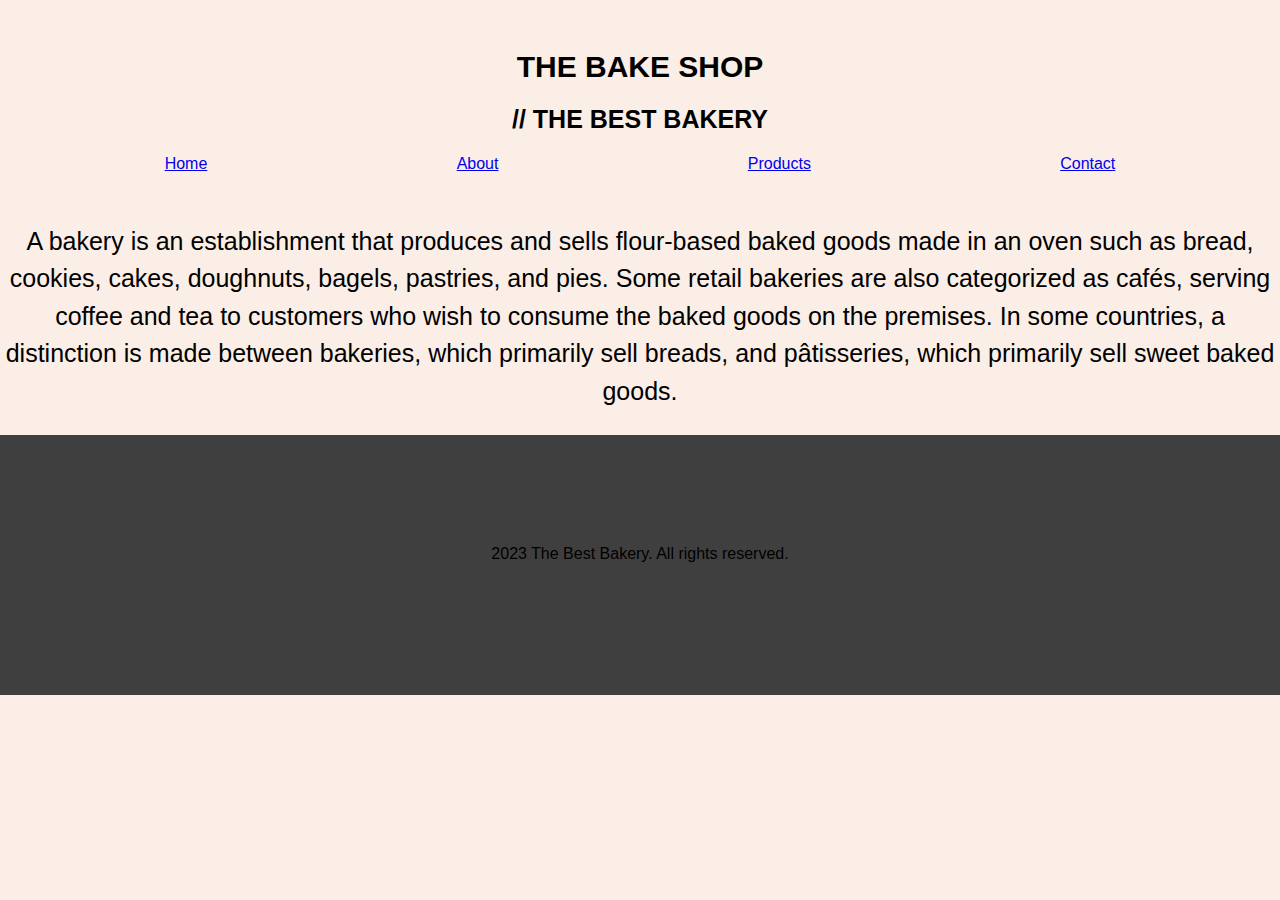
<file: about.html>
<!DOCTYPE html>
<html lang="en">
<head>
    <meta charset="UTF-8">
    <meta name="viewport" content="width=device-width, initial-scale=1.0">
    <title>about</title>
    <link rel="stylesheet" href="style.css">
    <link rel="stylesheet" href="about.css">
</head>
<body>
   
    
        <div class="container">
            <div class="title">
                <h1>THE BAKE SHOP</h1>
                <h2>// THE BEST BAKERY</h2>
            </div>
            
                <div  class="anchor">
                   <a href="./index.html">Home</a>  
                   <a href="./about.html">About</a>
              
                   <a href="./product.html">Products</a>

                   <a href="#">Contact</a>
                </div>
        </div>

        <Div class="intro">
            <P>A bakery is an establishment that produces and sells flour-based baked goods made in an oven such as
                bread, cookies, cakes, doughnuts, bagels, pastries, and pies. Some retail bakeries are also categorized
                as cafés, serving coffee and tea to customers who wish to consume the baked goods on the premises. In
                some countries, a distinction is made between bakeries, which primarily sell breads, and pâtisseries,
                which primarily sell sweet baked goods.</P>
        </Div>

        <div  class="footer">
            <div class="container">
                <p> 2023 The Best Bakery. All rights reserved.</p>
            </div>
        </div>  
     </body>
     </html>
</file>
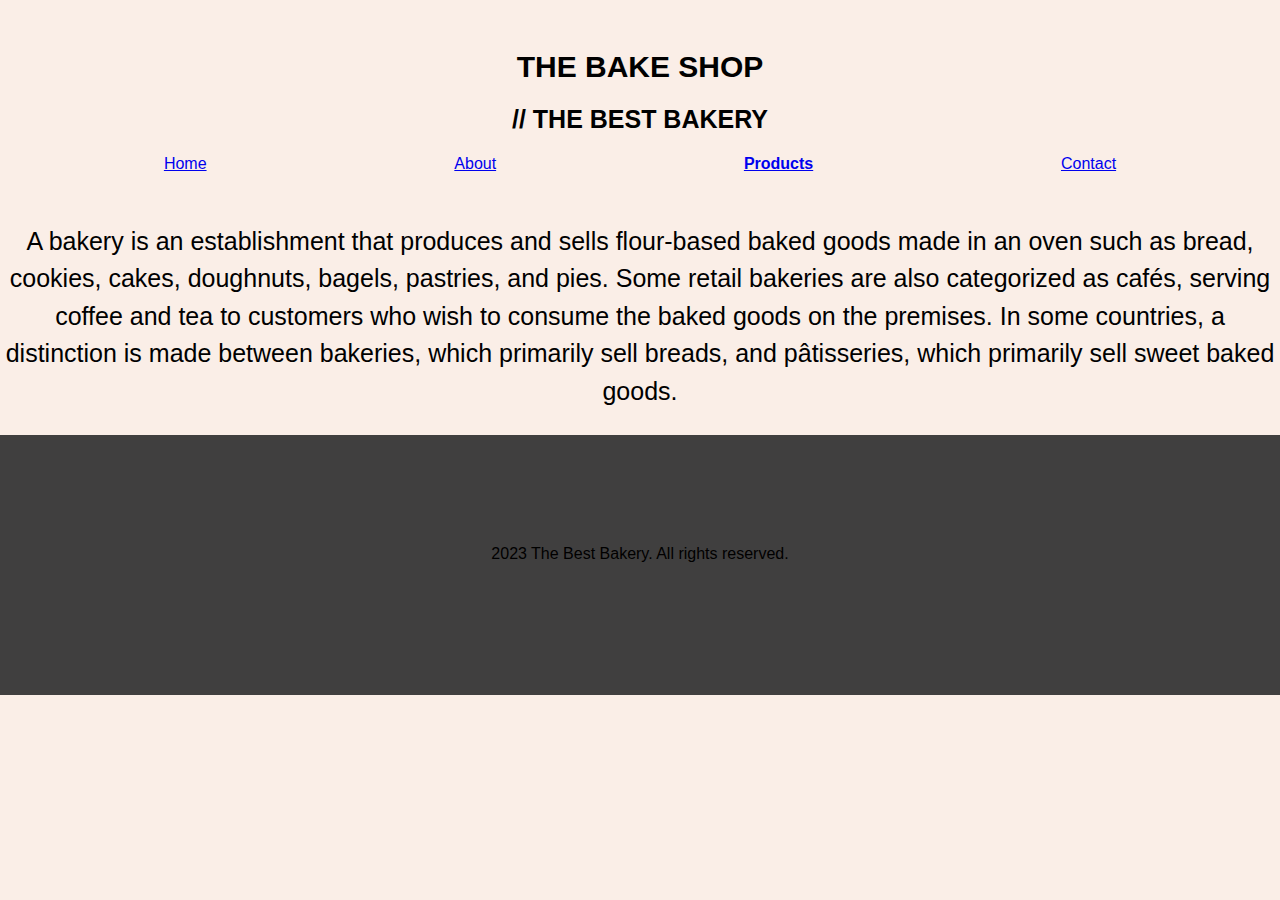
<file: pages/about.html>
<!DOCTYPE html>
<html lang="en">
<head>
    <meta charset="UTF-8">
    <meta name="viewport" content="width=device-width, initial-scale=1.0">
    <title>about</title>
    <link rel="stylesheet" href="./../style.css">
    <link rel="stylesheet" href="./../about.css">
</head>
<body>
   
    
        <div class="container">
            <div class="title">
                <h1>THE BAKE SHOP</h1>
                <h2>// THE BEST BAKERY</h2>
            </div>
            
            <div  class="anchor">
                <a href="./../index.html">Home</a>  
                <a href="./../pages/about.html">About</a>
           
                <b><a href="./../pages/product.html">Products</a></b>
 
                <a href="./../pages/contact.html">Contact</a>
             </div>
        </div>

        <Div class="intro">
            <P>A bakery is an establishment that produces and sells flour-based baked goods made in an oven such as
                bread, cookies, cakes, doughnuts, bagels, pastries, and pies. Some retail bakeries are also categorized
                as cafés, serving coffee and tea to customers who wish to consume the baked goods on the premises. In
                some countries, a distinction is made between bakeries, which primarily sell breads, and pâtisseries,
                which primarily sell sweet baked goods.</P>
        </Div>

        <div  class="footer">
            <div class="container">
                <p> 2023 The Best Bakery. All rights reserved.</p>
            </div>
        </div>  
     </body>
     </html>
</file>
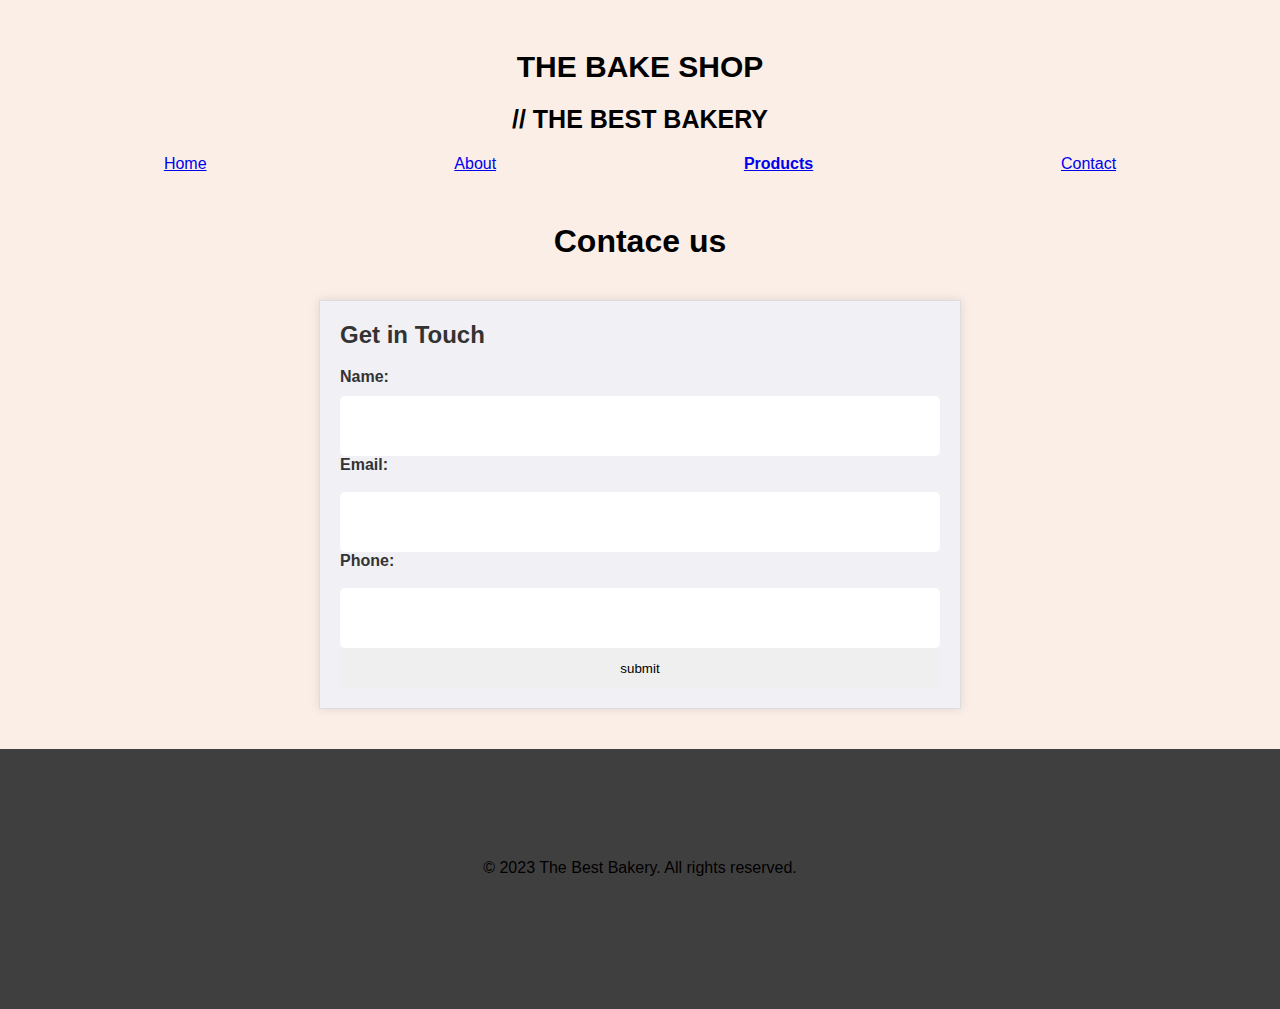
<file: pages/contact.html>
<!DOCTYPE html>
<html lang="en">
<head>
    <meta charset="UTF-8">
    <meta name="viewport" content="width=device-width, initial-scale=1.0">
   
    <title>contact</title>
    <link rel="stylesheet" href="./../style.css"/>
    <link rel="stylesheet" href="./../contact.css"/>
</head>
<body>

    <div  class="container">
        <div class="title">
            <h1>THE BAKE SHOP</h1>
            <h2>// THE BEST BAKERY</h2>
        </div>

        <div  class="anchor">
            <a href="./../pages/index.html">Home</a>  
            <a href="./../pages/about.html">About</a>
       
            <b><a href="./../pages/product.html">Products</a></b>

            <a href="./../pages/contact.html">Contact</a>
         </div>
</div>  

    
    <h1> Contace us</h1>

    <div id="contact">
        <h2>Get in Touch</h2>
        <form>
          <label for="name">Name:</label>
          <input type="text" id="name" name="name" required>
          <br>
          <br>
      
          <label for="email">Email:</label>
          <input type="email" id="email" name="email" required>
          <br>
          <br>
      
          <label for="phone">Phone:</label>
          <input type="tel" id="phone" name="phone">
          <br>
          <br>
      
      
          <input type="submit" value="submit" >
        </form>
    </div>
</body>
<div  class="footer">
    <div class="container">
        <p>&copy; 2023 The Best Bakery. All rights reserved.</p>
    </div>
</div> 
</html>
</file>
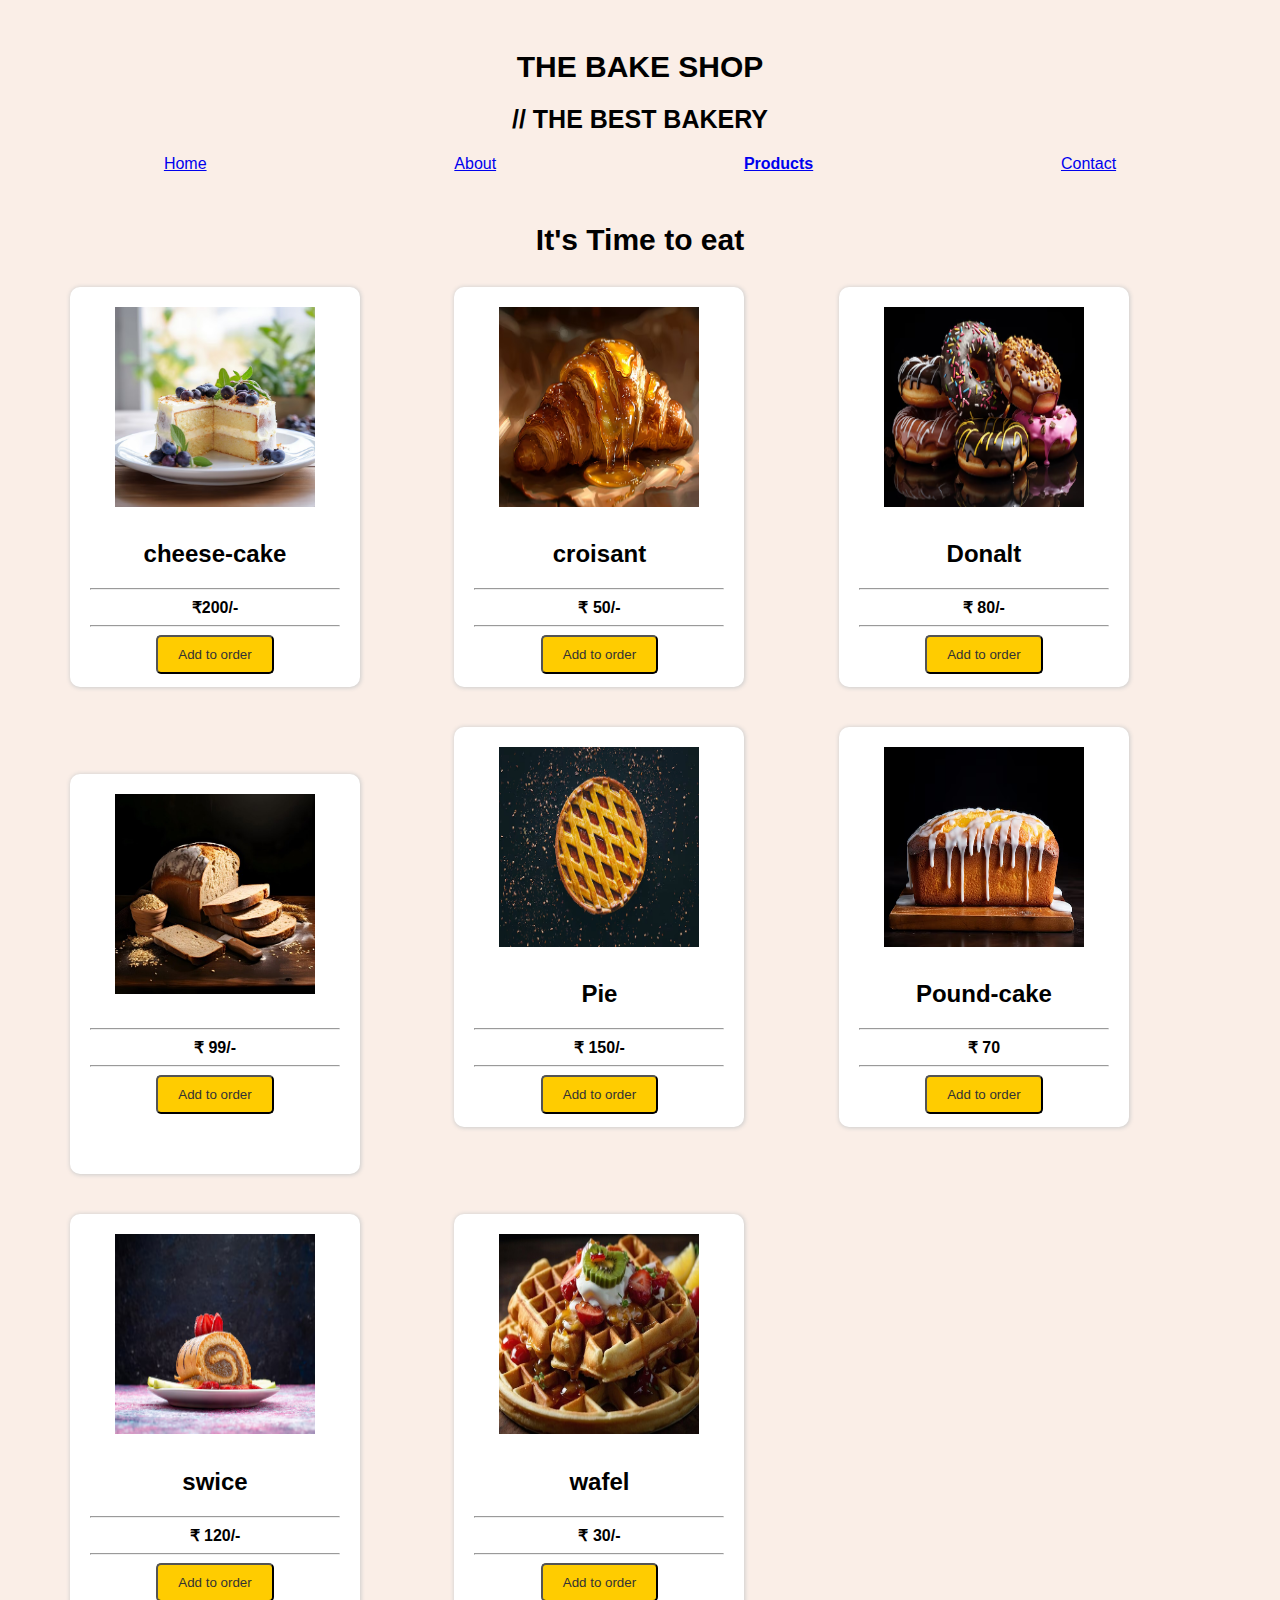
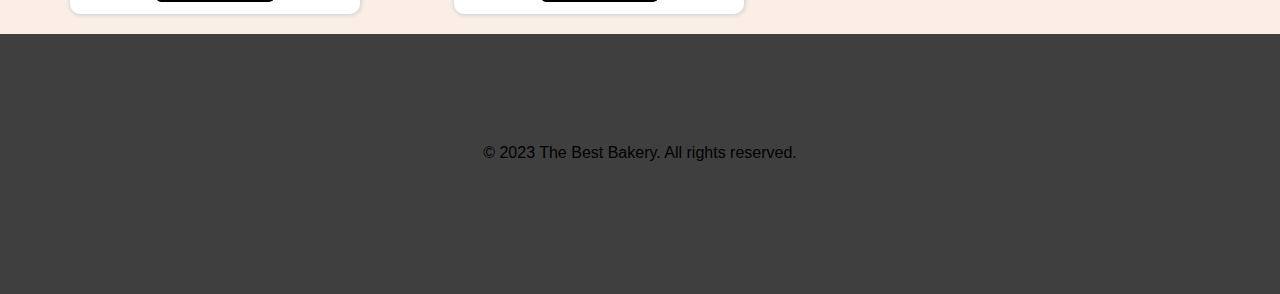
<file: pages/product.html>
<!DOCTYPE html>
<html lang="en">
<head>
    <meta charset="UTF-8">
    <meta name="viewport" content="width=device-width, initial-scale=1.0">
    <title>product</title>
    <link rel="stylesheet" href="./../style.css">
    <link rel="stylesheet" href="./../product.css">
</head>
<body>
    <div class="container">
        <div class="title">
            <h1>THE BAKE SHOP</h1>
            <h2>// THE BEST BAKERY</h2>
        </div>
        
            <div  class="anchor">
               <a href="./../index.html">Home</a>  
               <a href="./../pages/about.html">About</a>
          
               <b><a href="./../pages/product.html">Products</a></b>

               <a href="./../pages/contact.html">Contact</a>
            </div>
    </div>


    <h1> It's Time to eat</h1>
    <div class="product ">
      <img src="./../image/cheese-cake.avif  " class="img1"/>
      <h2> cheese-cake </h2>
      <hr class="hr">
      <b>₹200/-</b>
      <hr>
      <button>Add to order</button></br>
    </div>

    <div class="product ">
        <img src="./../image/croisant.avif  " class="img1"/>
        <h2> croisant</h2>
        <hr class="hr">
        <b>₹ 50/-</b>
        <hr>
        <button>Add to order</button></br>
      </div>

      <div class="product ">
        <img src="./../image/donalt.avif " class="img1"/>
        <h2>Donalt</h2>
        <hr class="hr">
        <b> ₹ 80/-</b>
        <hr>
        <button>Add to order</button></br>
      </div>

      <div class="product ">
        <img src="./../image/img1.jpg " class="img1"/>
        <h2>  </h2>
        <hr class="hr">
        <b> ₹ 99/-</b>
        <hr>
        <button>Add to order</button></br>
      </div>

      <div class="product ">
        <img src="./../image/pie.avif " class="img1"/>
        <h2> Pie</h2>
        <hr class="hr">
        <b>₹ 150/- </b>
        <hr>
        <button>Add to order</button></br>
      </div>

      <div class="product ">
        <img src="./../image/pound-cake.avif " class="img1"/>
        <h2>Pound-cake</h2>
        <hr class="hr">
        <b>₹ 70</b>
        <hr>
        <button>Add to order</button></br>
      </div>

      <div class="product ">
        <img src="./../image/swice.avif  " class="img1"/>
        <h2>swice</h2>
        <hr class="hr">
        <b>₹ 120/-</b>
        <hr>
        <button>Add to order</button></br>
      </div>


      <div class="product ">
        <img src="./../image/wafel.jpg  " class="img1"/>
        <h2>wafel</h2>
        <hr class="hr">
        <b>₹ 30/-</b>
        <hr>
        <button>Add to order</button></br>
      </div>
 



 <div  class="footer">
        <div class="container">
            <p>&copy; 2023 The Best Bakery. All rights reserved.</p>
        </div>
    </div>  
</body>
</html>
</file>
<file: style.css>
body {
    font-family: sans-serif;
    margin: 0;
    padding: 0;
    background-color: #faeee7;
}


.container {
    max-width: 1200px;
    margin: 50px auto;
    padding: 0 15px;
}

.title {
    text-align: center;
}

.title h1 {
    font-size: 30px;
    margin-bottom: 10px;
}
.title h1:hover{
    color: #ffc107;
    text-shadow: 0px  8px 10px rgb(17, 17, 17);
}

.title h2 {
    font-size: 25px;
}
.title h2:hover{
    color: #ffc107;
    text-shadow: 0px  8px 10px rgb(17, 17, 17);
}

.anchor{
    display: flex;
    justify-content: space-around;
    color:black;
}

.hero {
    display: flex;
    justify-content: space-between;
    align-items: center;
}

.hero-img {
    width: 50%;
    height: auto;
    border-radius: 10px;
}


.hero-text {
    width: 45%;
}

.hero-text h1 {
    font-size: 40px;
    margin-bottom: 20px;
}

.hero-text p {
    font-size: 25px;
   
    margin-bottom: 20px;
    
}

.button {
    display: inline-block;
    padding: 10px 20px;
    background-color: #ffcc00;
    color: #333;
    text-decoration: none;
    border-radius: 5px;
    transition: background-color 0.3s ease;
}

.button:hover {
    background-color: #ffc107;
}

.footer{
    background-color: #403f3f;
    height:200px;
    text-align: center;
    padding-top: 60px;
}
</file>
<file: about.css>
.intro {
    text-align: center;
    font-size: 25px;
    line-height: 1.5;
    font-weight: 300;
    margin-bottom: 20px;
}
</file>
<file: contact.css>
#contact {
    max-width: 600px;
    margin: 40px auto;
    padding: 20px;
    background-color:#f0f0f5;
    border: 1px solid #ddd;
    box-shadow: 0 0 10px rgba(0, 0, 0, 0.1);
  }
  
  #contact h2 {
    margin-top: 0;
    font-weight: bold;
    color: #333;
  }
  
  #contact form {
    display: flex;
    flex-wrap: wrap;
    justify-content: center;
  }
  
  #contact label {
    width: 100%;
    margin-bottom: 10px;
    font-weight: bold;
    color: #333;
  }
  h1{
    text-align: center;
  }
 
 
  
  #contact input {
    width: 100%;
    height: 40px;
    color:black;
    padding: 10px;
    border: none;
    border-radius: 5px;
    cursor: pointer;
  }
</file>
<file: product.css>
h1 {
    font-size: 30px;
    margin-bottom: 10px;
    text-align: center;
}
h1:hover{
    color: #ffc107;
    text-shadow: 0px  8px 10px rgb(17, 17, 17);
}

.product{
    background-color:white;
    width: 250px;
    height:400px;
    box-shadow: 0.5px 0.5px   4px #cccccc;
    padding-left: 20px;
    padding-right: 20px;
    border-radius: 10px;
    text-align: center;
    margin-left:70px;
    margin-right: 20px;
    margin-top:20px ;
    margin-bottom: 20px;
    display:inline-block;
    
}



hr{
    color:grey;
}

.product:hover{
    
    box-shadow: 0.5px 0.5px   7px #fcc87a  ;
}


.img1 {
    height:200px;
    width:200px;
    padding-top: 10px;
    padding-left:25px ;
    padding-right:25px ; 
    border-radius: 5px;
    margin-bottom: 10px;
    margin-top:10px ;
}

button {
    display: inline-block;
    padding: 10px 20px;
    background-color: #ffcc00;
    color: #333;
    text-decoration: none;
    border-radius: 5px;
    transition: background-color 0.3s ease;
}

button:hover {
    background-color: #ffc107;
}
</file>
